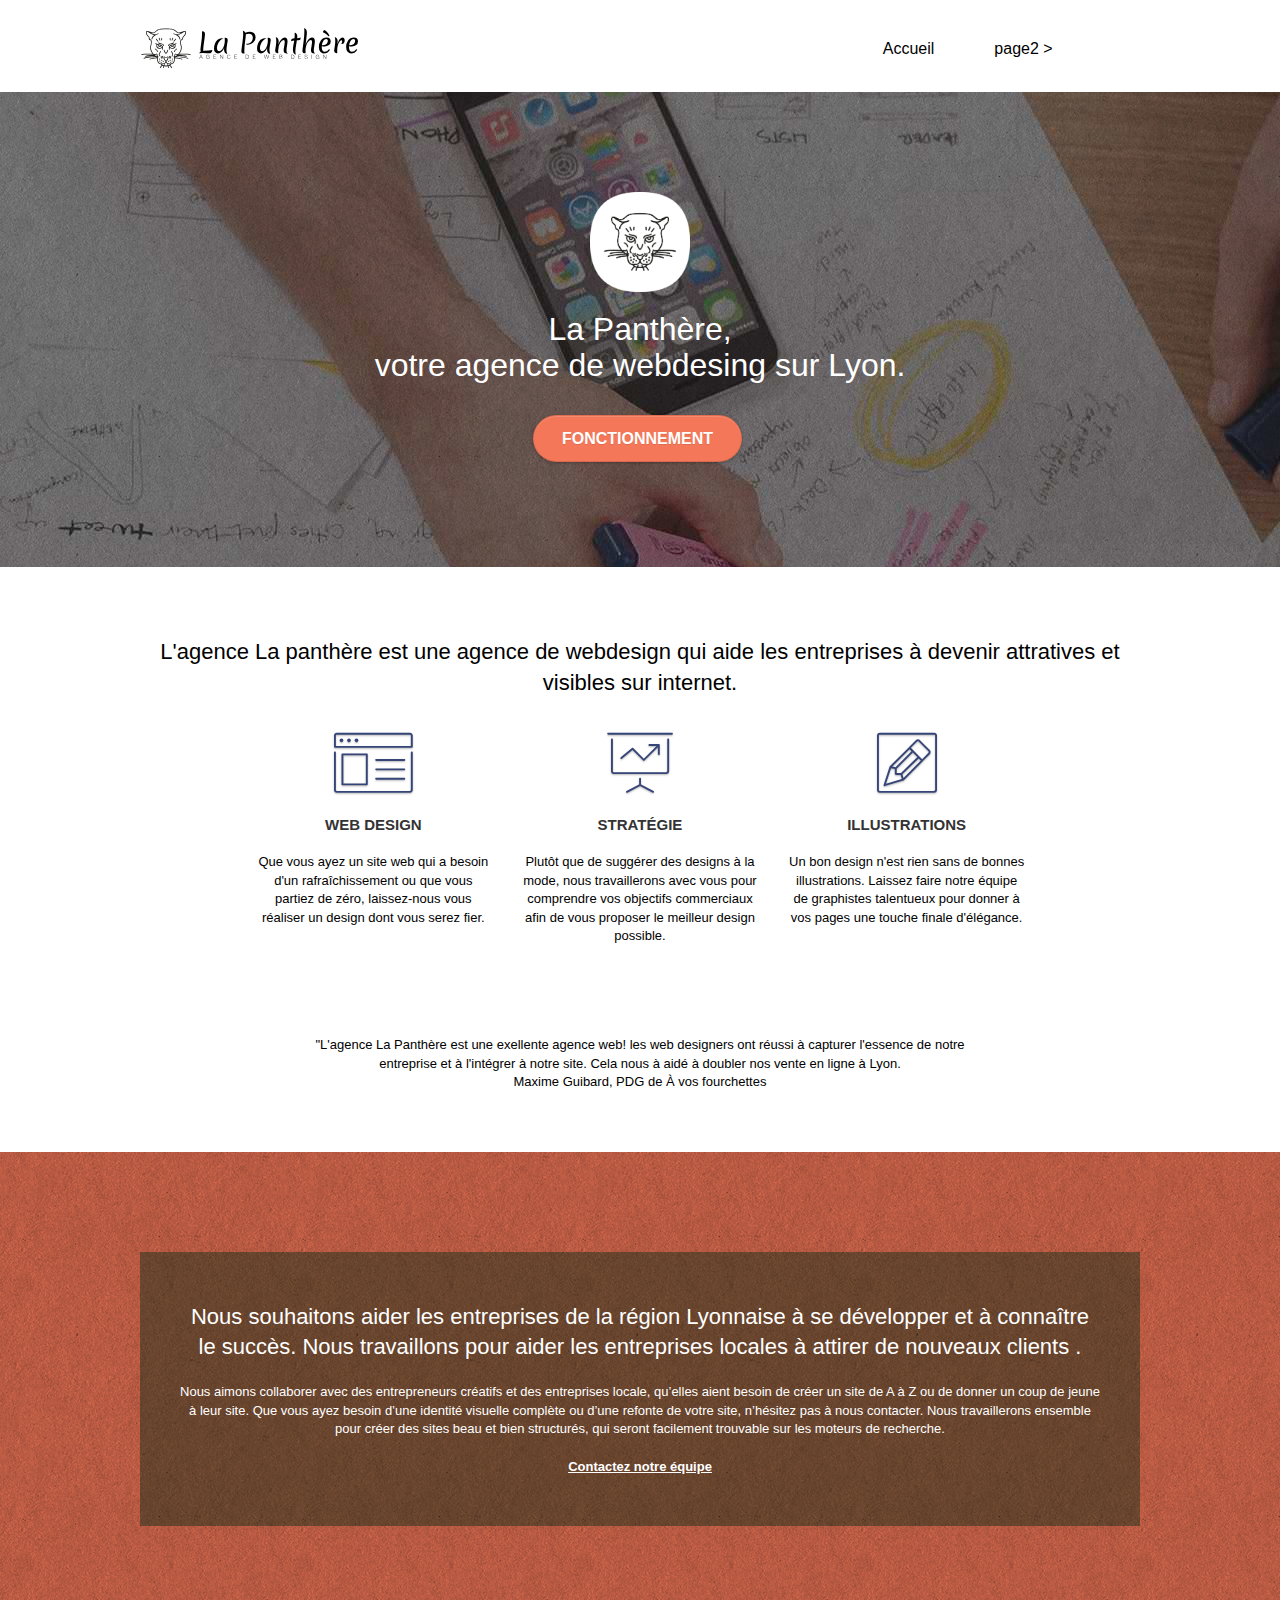
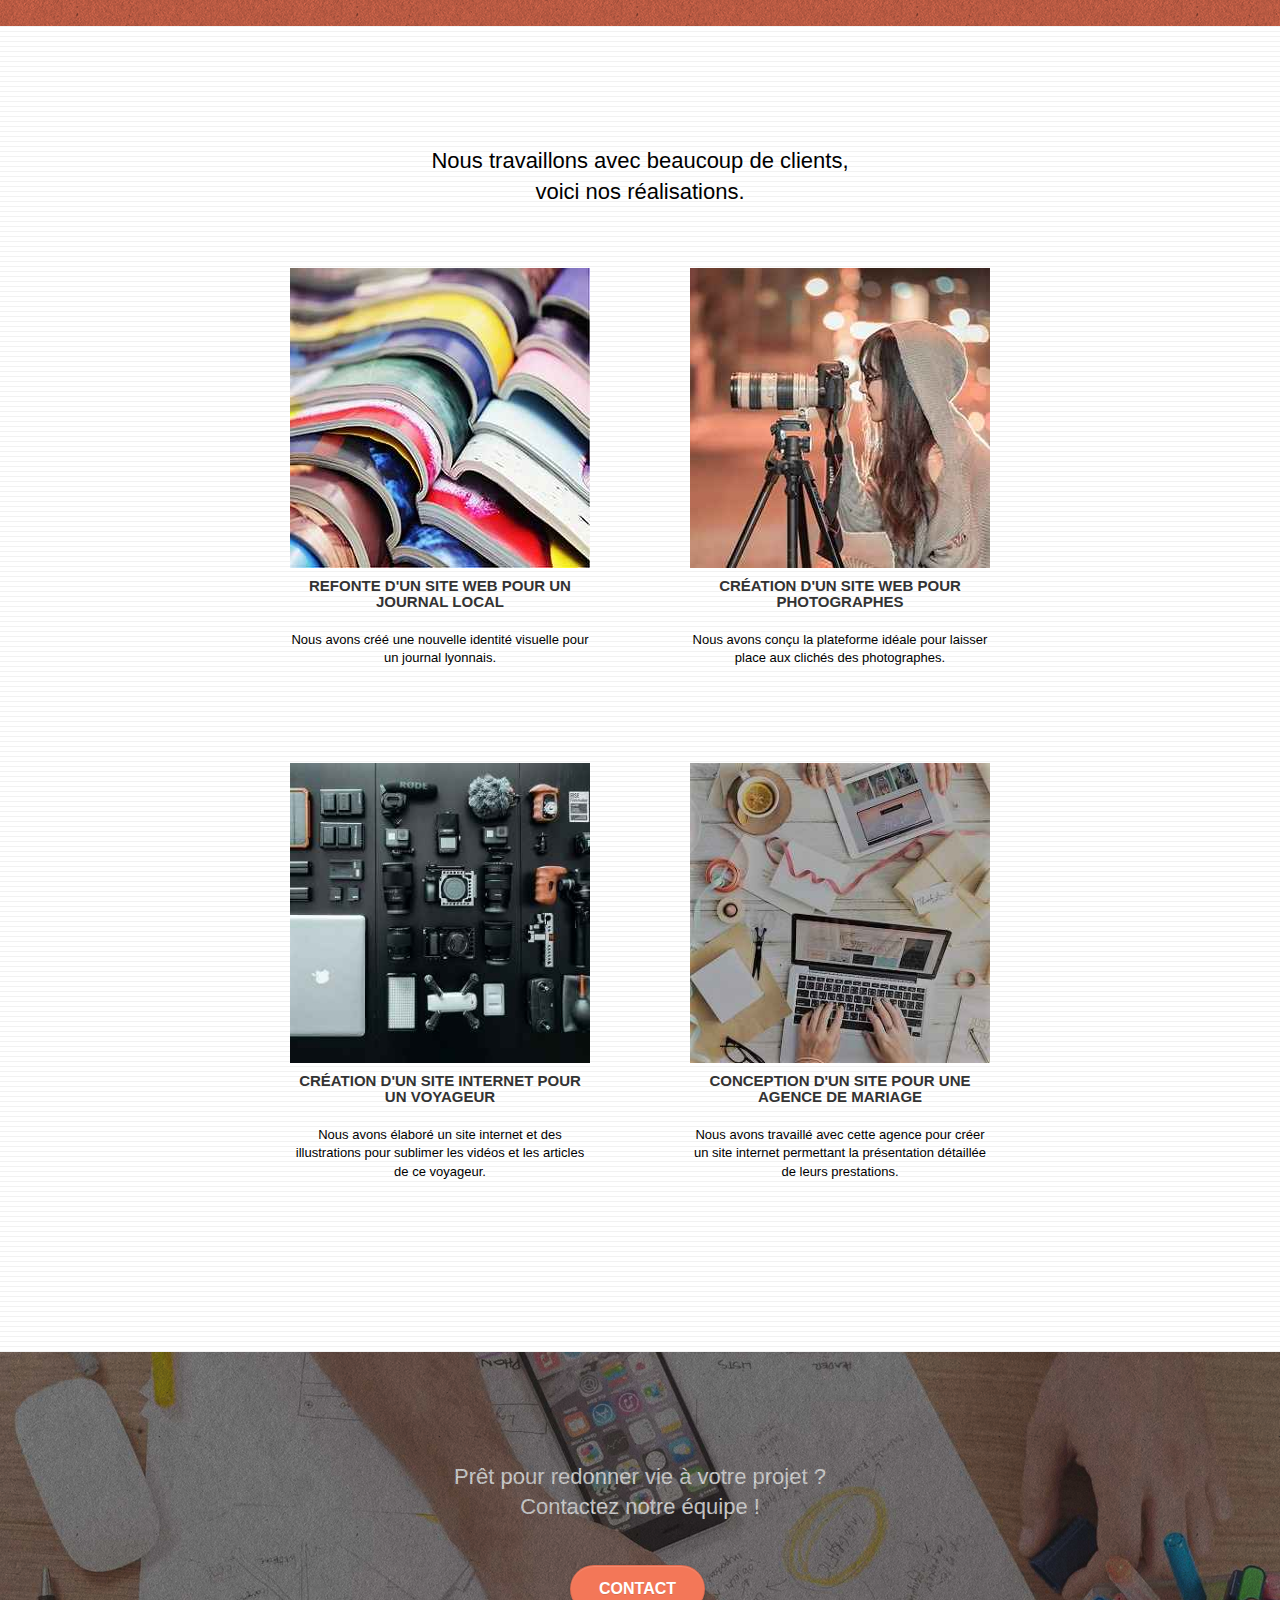
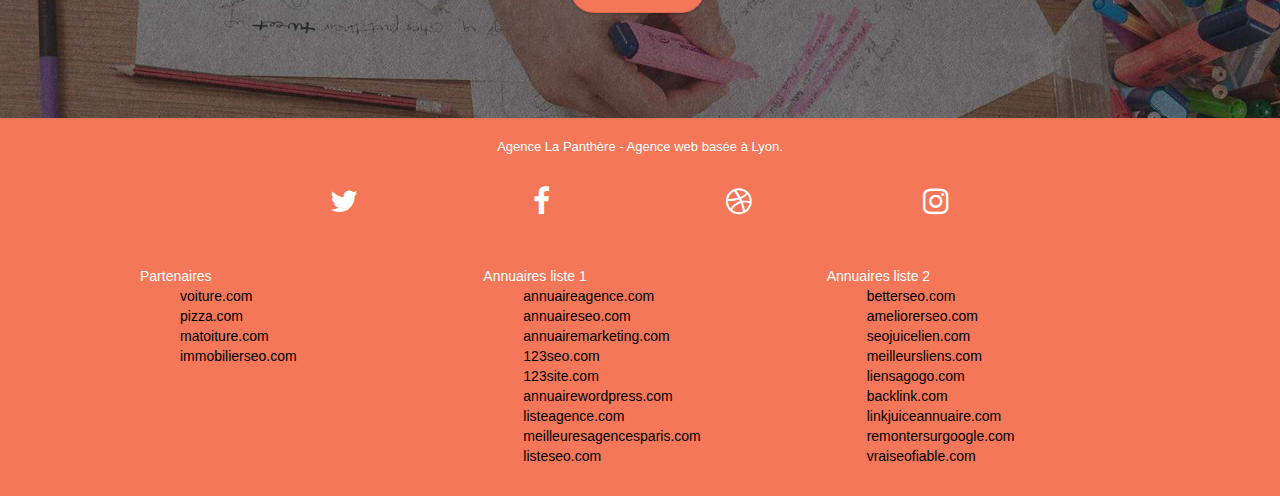
<file: index.html>
<!doctype html>
<html lang="fr">

<head>
	<meta charset="utf-8">
	<meta name="keywords" content="seo, google, site web, site internet, agence design paris, agence design, 
	agence design,agence design,agence design,agence design,agence design,agence design,agence design,agence design">
	<meta name="robot" content="index, follow" />
	<meta name="description" content="La Panthère, agence de webdesing sur Lyon. Besoin d'attractivité et de visibilité sur internet? 
	La panthère est votre agence de webdesign! n'hésitez plus, contactez nous!">
	<meta name="viewport" content="width=device-width, initial-scale=1.0, viewport-fit=cover">
	<link rel="shortcut icon" type="image/png" href="favicon.jpg">

	<title>La Panthère - webdesing</title>
	<link rel="stylesheet" type="text/css" href="./css/bootstrap.css">
	<link rel="stylesheet" type="text/css" href="style.css">
	<link rel="stylesheet" type="text/css" href="./css/font-awesome.css">
	<link rel="stylesheet" type="text/css" href="./css/et-line.css">



	<script src="./js/jquery-2.1.0.js"></script>
	<script src="./js/bootstrap.js"></script>
	<script src="./js/blocs.js"></script>
	<script src="./js/jquery.touchSwipe.js" defer></script>
	<script src="./js/gmaps.js"></script>




	<!-- Analytics -->
	<!-- Global site tag (gtag.js) - Google Analytics -->
	<script async src="https://www.googletagmanager.com/gtag/js?id=G-VVWZL56P0Z"></script>
	<script>
		window.dataLayer = window.dataLayer || [];
		function gtag() { dataLayer.push(arguments); }
		gtag('js', new Date());

		gtag('config', 'G-VVWZL56P0Z');
	</script>

	<meta name="google-site-verification" content="e6_CYgJrzalyBpqmI57DY7uY6HzRJ-beYTZ2-AWaoMU" />
	<!-- Analytics END -->

</head>

<body>
	<!-- Principal conteneur -->
	<div class="page-container">

		<!-- bloc-0 -->
		<header>
			<div class="bloc bgc-white l-bloc " id="bloc-0">
				<div class="container bloc-sm">

					<nav class="navbar row">
						<div class="navbar-header">
							<a class="navbar-brand" href="index.html"><img src="img/agence-la-panthere-monochrome.svg"
									alt="Logo agence de web desing La Panthère" height="40" /></a>
							<button id="nav-toggle" type="button" class="ui-navbar-toggle navbar-toggle"
								data-toggle="collapse" data-target=".navbar-1">
								<span class="sr-only">Toggle navigation</span><span class="icon-bar"></span><span
									class="icon-bar"></span><span class="icon-bar"></span>
							</button>
						</div>
						<div class="collapse navbar-collapse navbar-1 special-dropdown-nav">
							<ul class="site-navigation nav navbar-nav">
								<li>
									<a href="index.html">Accueil</a>
								</li>
								<li>
								</li>
								<li>
									<a href="page2.html">page2 &gt;</a>
								</li>
							</ul>
						</div>
					</nav>
				</div>
			</div>
		</header>
		<!-- bloc-0 END -->

		<!-- bloc-1-presentation -->
		<main>
			<section
				class="bloc bgc-dark-slate-blue bg-banniere d-bloc bg-t-edge bloc-bg-texture texture-paper b-parallax"
				id="bloc-1-hero">
				<div class="container bloc-lg">
					<div class="row tight-width-whitespace">
						<div class="col-sm-12">
							<img src="img/logo.png" class="center-block image-resize-mode" width="100"
								alt="Logo La panthère" />
							<h1 class="text-center hero-bloc-text tc-white ">
								La Panthère, <br>votre agence de webdesing sur Lyon.
							</h1>
							<div class="text-center">
								<a href="#function" class="btn btn-lg btn-clean btn-rd cta-hero btn-atomic-tangerine"
									id="cta-hero">Fonctionnement</a>
							</div>
						</div>
					</div>
				</div>
			</section>
			<!-- bloc-1-presentation END -->

			<!-- bloc-2-services -->
			<section class="bloc bgc-white l-bloc" id="bloc-2-services">
				<div class="container bloc-md">
					<div class="row">
						<h2 class="col-sm-12 text-center" id="function">
							L'agence La panthère est une agence de webdesign qui aide les entreprises à devenir
							attratives
							et visibles sur internet.
						</h2>
					</div>
					<div class="row voffset-lg med-width-whitespace">
						<div class="col-sm-4">
							<div class="text-center">
								<span class="et-icon-browser sm-shadow icon-dark-slate-blue icons icon-lg"></span>
							</div>
							<h3 class="mg-md text-center">
								Web design
							</h3>
							<p class="text-center ">
								Que vous ayez un site web qui a besoin d'un rafraîchissement ou que vous partiez de
								zéro, laissez-nous vous réaliser un design dont vous serez fier.
							</p>
						</div>
						<div class="col-sm-4">
							<div class="text-center">
								<span class="et-icon-presentation sm-shadow icon-dark-slate-blue icons icon-lg"></span>
							</div>
							<h3 class="mg-md text-center">
								Stratégie
							</h3>
							<p class="text-center ">
								Plutôt que de suggérer des designs à la mode, nous travaillerons avec vous pour
								comprendre
								vos objectifs commerciaux afin de vous proposer le meilleur design possible.<br>
							</p>
						</div>
						<div class="col-sm-4">
							<div class="text-center">
								<span class="et-icon-edit sm-shadow icon-dark-slate-blue icons icon-lg"></span>
							</div>
							<h3 class="mg-md text-center">
								Illustrations
							</h3>
							<p class="text-center ">
								Un bon design n'est rien sans de bonnes illustrations. Laissez faire notre équipe de
								graphistes talentueux pour donner à vos pages une touche finale d'élégance.
							</p>
						</div>
					</div>
					<div class="row voffset-lg voffset">
						<p class="col-xs-12 col-md-8 col-md-offset-2 text-center">
							"L'agence La Panthère est une exellente agence web! les web designers
							ont réussi à capturer l'essence de notre entreprise et à l'intégrer
							à notre site. Cela nous à aidé à doubler nos vente en ligne à Lyon. <br>
							<span class="pdg_citation">Maxime Guibard, PDG de À vos fourchettes</span>
						</p>
					</div>
				</div>
			</section>

			<!-- bloc-2-services END -->

			<!-- bloc-3-what-i-do -->
			<section
				class="bloc tc-white bgc-atomic-tangerine bg-presentation d-bloc bloc-bg-texture texture-paper b-parallax"
				id="bloc-3-what-i-do">
				<div class="container bloc-lg">
					<div class="row tight-width-whitespace black-background">
						<div class="col-sm-12">
							<h2 class="mg-md text-center tc-white">
								Nous souhaitons aider les entreprises de la région Lyonnaise à se développer et à
								connaître
								le succès. Nous travaillons pour aider les entreprises locales à attirer de nouveaux
								clients
								.<br>
							</h2>
							<p class="text-center white">
								Nous aimons collaborer avec des entrepreneurs créatifs et des entreprises locale,
								qu’elles
								aient besoin de créer un site de A à Z ou de donner un coup de jeune à leur site. Que
								vous
								ayez besoin d’une identité visuelle complète ou d’une refonte de votre site, n’hésitez
								pas à
								nous contacter. Nous travaillerons ensemble pour créer des sites beau et bien
								structurés,
								qui seront facilement trouvable sur les moteurs de recherche. <br><br><a
									class="ltc-white bold-link" href="page2.html">Contactez notre équipe</a><br>
							</p>
						</div>
					</div>
				</div>
			</section>
			<!-- bloc-3-what-i-do END -->

			<!-- bloc-4-portfolio -->
			<section class="bloc bgc-white bg-lines-h2-bg bg-repeat l-bloc" id="bloc-4-portfolio">
				<div class="container bloc-lg">
					<div class="row">
						<h2 class="col-sm-12 text-center">
							Nous travaillons avec beaucoup de clients,<br>voici nos réalisations.
						</h2>
					</div>
					<div class="row tight-width-whitespace portfolio-row">
						<div class="col-sm-6">
							<a href="#" data-lightbox="img/1.webp" data-gallery-id="gallery-1"
								data-caption="Refonte d'un site web pour un journal local" data-frame="snapshot-lb"><img
									src="img/1.webp" alt="photographie de livres ouverts"
									class="img-responsive portfolio-thumb" height="300px" width="300px" /></a>
							<h3 class="mg-md text-center">
								Refonte d'un site web pour un journal local
							</h3>
							<p class="text-center">
								Nous avons créé une nouvelle identité visuelle pour un journal lyonnais.
							</p>
						</div>
						<div class="col-sm-6">
							<a href="#" data-lightbox="img/2.webp" data-gallery-id="gallery-1"
								data-caption="Création d'un site web pour photographes" data-frame="snapshot-lb"><img
									src="img/2.webp" class="img-responsive portfolio-thumb" height="300px" width="300px"
									alt="photographe en prise de vue" /></a>
							<h3 class="mg-md text-center">
								Création d'un site web pour photographes
							</h3>
							<p class="text-center">
								Nous avons conçu la plateforme idéale pour laisser place aux clichés des photographes.
							</p>
						</div>
					</div>
					<div class="row tight-width-whitespace portfolio-row">
						<div class="col-sm-6">
							<a href="#" data-lightbox="img/3.webp" data-gallery-id="gallery-1"
								data-caption="Création d'un site internet pour un voyageur"
								data-frame="snapshot-lb"><img src="img/3.webp" class="img-responsive portfolio-thumb"
									height="300px" width="300px" alt="matériel audiovisuel pour vlog" /></a>
							<h3 class="mg-md text-center">
								Création d'un site internet pour un voyageur
							</h3>
							<p class="text-center">
								Nous avons élaboré un site internet et des illustrations pour sublimer les vidéos et les
								articles de ce voyageur.
							</p>
						</div>
						<div class="col-sm-6">
							<a href="#" data-lightbox="img/4.webp" data-gallery-id="gallery-1"
								data-caption="Conception d'un site pour une agence de mariage"
								data-frame="snapshot-lb"><img src="img/4.webp" class="img-responsive portfolio-thumb"
									height="300px" width="300px" alt="organisation d'un mariage" /></a>
							<h3 class="mg-md text-center">
								Conception d'un site pour une agence de mariage
							</h3>
							<p class="text-center">
								Nous avons travaillé avec cette agence pour créer un site internet permettant la
								présentation détaillée de leurs prestations.
							</p>
						</div>
					</div>
				</div>
			</section>
			<!-- bloc-4-portfolio END -->

			<!-- bloc-5-cta -->
			<section class="bloc bgc-dark-slate-blue bg-banniere d-bloc bloc-bg-texture texture-paper" id="bloc-5-cta">
				<div class="container bloc-lg">
					<div class="row">
						<h2 class="mg-md text-center tc-white">
							Prêt pour redonner vie à votre projet ?<br>Contactez notre équipe !
						</h2>
						<div class="col-sm-12 text-center">
							<a href="page2.html"
								class="btn btn-atomic-tangerine btn-clean btn-rd btn-lg cta-hero">Contact</a>
						</div>
					</div>
				</div>
			</section>
		</main>
		<!-- bloc-5-cta END -->

		<!-- Footer - bloc-8 -->
		<footer class="bloc bgc-atomic-tangerine d-bloc" id="bloc-8">
			<div class="container bloc-sm">
				<div class="row">
					<div class="col-sm-12">
						<p class="text-center white">
							Agence La Panthère - Agence web basée à Lyon.<br>
						</p>
						<div class="row row-no-gutters social">
							<div class="bloc-social">
								<div class="col-sm-3">
									<div class="text-center">
										<a class="social-twitter" href="twitter.com"><span
												class="fa fa-twitter icon-md"></span></a>
									</div>
								</div>
								<div class="col-sm-3">
									<div class="text-center">
										<a class="social-facebook" href="facebook.com"><span
												class="fa fa-facebook icon-md"></span></a>
									</div>
								</div>
								<div class="col-sm-3">
									<div class="text-center">
										<a class="social-dribbble" href="dribbble.com"><span
												class="fa fa-dribbble icon-md"></span></a>
									</div>
								</div>
								<div class="col-sm-3">
									<div class="text-center">
										<a class="social-insta" href="instagram.com"><span
												class="fa fa-instagram icon-md"></span></a>
									</div>
								</div>
							</div>

							<div class="link-row">
								<div class="col-sm-4">
									Partenaires
									<ul>
										<li><a href="voiture.com">voiture.com</a></li>
										<li><a href="pizza.com">pizza.com</a></li>
										<li><a href="matoiture.com">matoiture.com</a></li>
										<li><a href="immobilierseo.com">immobilierseo.com</a></li>
									</ul>
								</div>
								<div class="col-sm-4">
									Annuaires liste 1
									<ul>
										<li><a href="annuaireagence.com">annuaireagence.com</a></li>
										<li><a href="annuaireseo.com">annuaireseo.com</a></li>
										<li><a href="annuairemarketing.com">annuairemarketing.com</a></li>
										<li><a href="123seoture.com">123seo.com</a></li>
										<li><a href="123site.com">123site.com</a></li>
										<li><a href="annuairewordpress.com">annuairewordpress.com</a></li>
										<li><a href="listeagence.com">listeagence.com</a></li>
										<li><a href="meilleuresagencesparis.com">meilleuresagencesparis.com</a></li>
										<li><a href="listeseo.com">listeseo.com</a></li>
									</ul>
								</div>
								<div class="col-sm-4">
									Annuaires liste 2
									<ul>
										<li><a href="betterseo.com">betterseo.com</a></li>
										<li><a href="ameliorerseo.com">ameliorerseo.com</a></li>
										<li><a href="seojuicelien.com">seojuicelien.com</a></li>
										<li><a href="meilleursliens.com">meilleursliens.com</a></li>
										<li><a href="liensagogo.com">liensagogo.com</a></li>
										<li><a href="backlink.com">backlink.com</a></li>
										<li><a href="linkjuiceannuaire.com">linkjuiceannuaire.com</a></li>
										<li><a href="remontersurgoogle.com">remontersurgoogle.com</a></li>
										<li><a href="vraiseofiable.com">vraiseofiable.com</a></li>
									</ul>
								</div>
							</div>
						</div>
					</div>
				</div>
		</footer>
		<!-- Footer - bloc-8 END -->

	</div>
	<!-- Principal conteneur END -->


</body>

</html>
</file>
<file: style.css>
body {
    margin: 0;
    padding: 0;
    background: #FFF;
    overflow-x: hidden;
    -webkit-font-smoothing: antialiased;
    -moz-osx-font-smoothing: grayscale;
}

a,
button {
    transition: all .3s ease-in-out;
    outline: none !important;
}

a:hover {
    text-decoration: none;
    cursor: pointer;
}

#page-loading-blocs-notifaction {
    position: fixed;
    top: 0;
    bottom: 0;
    width: 100%;
    z-index: 100000;
    background: #FFFFFF url("img/pageload-spinner.gif") no-repeat center center;
}

.bloc {
    width: 100%;
    clear: both;
    background: 50% 50% no-repeat;
    padding: 0 50px;
    -webkit-background-size: cover;
    -moz-background-size: cover;
    -o-background-size: cover;
    background-size: cover;
    position: relative;
}

.bloc .container {
    padding-left: 0;
    padding-right: 0;
}


.bloc-lg {
    padding: 100px 50px;
}

.bloc-md {
    padding: 50px;
}

.bloc-sm {
    padding: 20px 50px;
}

.bg-center,
.bg-l-edge,
.bg-r-edge,
.bg-t-edge,
.bg-b-edge,
.bg-tl-edge,
.bg-bl-edge,
.bg-tr-edge,
.bg-br-edge,
.bg-repeat {
    -webkit-background-size: auto !important;
    -moz-background-size: auto !important;
    -o-background-size: auto !important;
    background-size: auto !important;
}

.bg-repeat {
    background: repeat;
}

.bg-t-edge {
    background: top no-repeat;
}

.bloc-bg-texture::before {
    content: "";
    background-size: 2px 2px;
    position: absolute;
    top: 0;
    bottom: 0;
    left: 0;
    right: 0;
}

.texture-paper::before {
    background: url("img/texture-paper.png");
    background-size: 280px 280px;
}

.b-parallax {
    background-attachment: fixed;
}

.d-bloc {
    color: rgb(255, 255, 255);
}

.d-bloc button:hover {
    color: rgba(255, 255, 255, .9);
}

.d-bloc .icon-round,
.d-bloc .icon-square,
.d-bloc .icon-rounded,
.d-bloc .icon-semi-rounded-a,
.d-bloc .icon-semi-rounded-b {
    border-color: rgba(255, 255, 255, .9);
}

.d-bloc .divider-h span {
    border-color: rgba(255, 255, 255, .2);
}

.d-bloc .a-btn,
.d-bloc .navbar a,
.d-bloc .navbar-brand,
.d-bloc a .icon-sm,
.d-bloc a .icon-md,
.d-bloc a .icon-lg,
.d-bloc a .icon-xl,
.d-bloc h1 a,
.d-bloc h2 a,
.d-bloc h3 a,
.d-bloc h4 a,
.d-bloc h5 a,
.d-bloc h6 a,
.d-bloc p a {
    color: rgb(255, 255, 255);
}

.d-bloc .a-btn:hover,
.d-bloc .navbar a:hover,
.d-bloc .navbar-brand:hover,
.d-bloc a:hover .icon-sm,
.d-bloc a:hover .icon-md,
.d-bloc a:hover .icon-lg,
.d-bloc a:hover .icon-xl,
.d-bloc h1 a:hover,
.d-bloc h2 a:hover,
.d-bloc h3 a:hover,
.d-bloc h4 a:hover,
.d-bloc h5 a:hover,
.d-bloc h6 a:hover,
.d-bloc p a:hover {
    color: rgba(255, 255, 255, 1);
}

.d-bloc .navbar-toggle .icon-bar {
    background: rgba(255, 255, 255, 1);
}

.d-bloc .btn-wire,
.d-bloc .btn-wire:hover {
    color: rgba(255, 255, 255, 1);
    border-color: rgba(255, 255, 255, 1);
}

.d-bloc .panel {
    color: rgba(0, 0, 0, .5);
}

.d-bloc .panel button:hover {
    color: rgba(0, 0, 0, .7);
}

.d-bloc .panel icon {
    border-color: rgba(0, 0, 0, .7);
}

.d-bloc .panel .divider-h span {
    border-color: rgba(0, 0, 0, .1);
}

.d-bloc .panel .a-btn {
    color: rgba(0, 0, 0, .6);
}

.d-bloc .panel .a-btn:hover {
    color: rgba(0, 0, 0, 1);
}

.d-bloc .panel .btn-wire,
.d-bloc .panel .btn-wire:hover {
    color: rgba(0, 0, 0, .7);
    border-color: rgba(0, 0, 0, .3);
}

.d-bloc .panel,
.l-bloc {
    color: rgba(0, 0, 0, .5);
}

.d-bloc .panel button:hover,
.l-bloc button:hover {
    color: rgba(0, 0, 0, .7);
}

.l-bloc .icon-round,
.l-bloc .icon-square,
.l-bloc .icon-rounded,
.l-bloc .icon-semi-rounded-a,
.l-bloc .icon-semi-rounded-b {
    border-color: rgba(0, 0, 0, .7);
}

.d-bloc .panel .divider-h span,
.l-bloc .divider-h span {
    border-color: rgba(0, 0, 0, .1);
}

.d-bloc .panel .a-btn,
.l-bloc .a-btn,
.l-bloc .navbar a,
.l-bloc .navbar-brand,
.l-bloc a .icon-sm,
.l-bloc a .icon-md,
.l-bloc a .icon-lg,
.l-bloc a .icon-xl,
.l-bloc h1 a,
.l-bloc h2 a,
.l-bloc h3 a,
.l-bloc h4 a,
.l-bloc h5 a,
.l-bloc h6 a,
.l-bloc p a {
    color: rgba(0, 0, 0, .6);
}

.d-bloc .panel .a-btn:hover,
.l-bloc .a-btn:hover,
.l-bloc .navbar a:hover,
.l-bloc .navbar-brand:hover,
.l-bloc a:hover .icon-sm,
.l-bloc a:hover .icon-md,
.l-bloc a:hover .icon-lg,
.l-bloc a:hover .icon-xl,
.l-bloc h1 a:hover,
.l-bloc h2 a:hover,
.l-bloc h3 a:hover,
.l-bloc h4 a:hover,
.l-bloc h5 a:hover,
.l-bloc h6 a:hover,
.l-bloc p a:hover {
    color: rgba(0, 0, 0, 1);
}

.l-bloc .navbar-toggle .icon-bar {
    color: rgba(0, 0, 0, .6);
}

.d-bloc .panel .btn-wire,
.d-bloc .panel .btn-wire:hover,
.l-bloc .btn-wire,
.l-bloc .btn-wire:hover {
    color: rgba(0, 0, 0, .7);
    border-color: rgba(0, 0, 0, .3);
}

.voffset {
    margin-top: 30px;
}

.voffset-lg {
    margin-top: 80px;
}

.row-no-gutters {
    margin-right: 0;
    margin-left: 0;
}

.row.row-no-gutters>[class^="col-"],
.row.row-no-gutters>[class*=" col-"] {
    padding-right: 0;
    padding-left: 0;
}

#bloc-1-hero h1 {
    font-size: 32px;
}

.center-block {
    height: 100px;
    width: 100px;
}

.navbar {
    margin-bottom: 0;
    z-index: 1;
}

.navbar-brand {
    height: auto;
    padding: 3px 15px;
    font-size: 25px;
    font-weight: normal;
    font-weight: 600;
    line-height: 44px;
}

.navbar-brand img {
    max-height: 200px;
    margin: 0 5px 0 0;
    display: inline;
}

.navbar-brand img[src$=svg] {
    min-width: 100px;
}

.nav-center .navbar-brand img {
    margin: 0;
}

.navbar .nav {
    padding-top: 2px;
    /* margin-right: -16px; */
    /* float: right; */
    padding-right: 5%;
    z-index: 1;
}

#bloc-0 {
    padding: 0 20px;
}

ul {
    list-style-type: none;
}

.nav>li {
    float: left;
    margin-top: 4px;
    font-size: 16px;
    margin-right: 20px;
}

.nav li a {
    padding: 10px;
    text-decoration: none;
}

.navbar-nav .open .dropdown-menu>li>a {
    text-align: inherit;
}

.nav>li a:hover,
.nav>li a:focus {
    background: transparent;
}

.navbar-toggle {
    margin: 10px 10px 0 0;
    border: 0px;
}

.navbar-toggle:hover {
    background: transparent !important;
}

.navbar-toggle .icon-bar {
    background-color: rgba(0, 0, 0, .5);
    width: 26px;
}

.nav-invert .navbar .nav {
    float: left;
}

.nav-invert .navbar-header,
.nav-invert .navbar-brand {
    float: right;
    position: relative;
    z-index: 2;
}

@media (min-width: 768px) {
    .site-navigation {
        position: absolute;
        top: 50%;
        right: 20px;
        transform: translate(0, -50%);
        -webkit-transform: translateY(-50%);
    }

    .nav>li .dropdown-menu a,
    .nav>li .dropdown-menu a:hover {
        color: #000000;
    }

    .nav-invert .site-navigation {
        left: 0;
        right: 0;
    }

    .nav-center {
        text-align: center;
    }

    .nav-center .navbar-header {
        width: 100%;
    }

    .nav-center .navbar-header,
    .nav-center .navbar-brand,
    .nav-center .nav>li {
        float: none;
        display: inline-block;
    }

    .nav-center .site-navigation {
        position: relative;
        width: 100%;
        right: 0;
        margin-right: 0px;
        margin-top: 20px;
    }

    .nav-center.mini-nav .navbar-toggle {
        float: none;
        margin: 10px auto 0;
    }
}

.nav>li>.dropdown a {
    background: none !important;
    display: block;
    padding: 14px 15px;
}

nav .caret {
    margin: 0 5px;
}

.dropdown-menu .dropdown-menu {
    top: -8px;
    left: 100%;
}

.dropdown-menu .dropmenu-flow-right {
    top: 100%;
    left: 0;
    margin-left: -1px;
    border-top-left-radius: 0;
    border-top-right-radius: 0;
}

.dropdown-menu .dropdown span {
    border: 4px solid black;
    border-top-color: transparent;
    border-right-color: transparent;
    border-bottom-color: transparent;
    margin: 6px -5px 0 0 !important;
    float: right;
}

.mg-md {
    margin-top: 10px;
    margin-bottom: 20px;
}

.mg-lg {
    margin-top: 10px;
    margin-bottom: 40px;
}

.btn {
    margin: 0 5px 5px 0;
}

.btn.pull-right {
    margin: 0 0 5px 5px;
}

.btn-d,
.btn-d:hover,
.btn-d:focus {
    color: #FFF;
    background: rgba(0, 0, 0, .3);
}

button {
    outline: none !important;
}

.btn-rd {
    border-radius: 40px;
}

.btn-clean {
    border: 1px solid rgba(0, 0, 0, .08);
    border-bottom-color: rgba(0, 0, 0, .1);
    text-shadow: 0 1px 0 rgba(0, 0, 1, .1);
    box-shadow: 0 1px 3px rgba(0, 0, 1, .25), inset 0 1px 0 0 rgba(255, 255, 255, .15);
}

.icon-md {
    font-size: 30px !important;
}

.icon-lg {
    font-size: 60px !important;
}

.sm-shadow {
    text-shadow: 0 1px 2px rgba(0, 0, 0, .3);
}

.panel-sq,
.panel-sq .panel-heading,
.panel-sq .panel-footer {
    border-radius: 0;
}

.panel-rd {
    border-radius: 30px;
}

.panel-rd .panel-heading {
    border-radius: 29px 29px 0 0;
}

.panel-rd .panel-footer {
    border-radius: 0 0 29px 29px;
}

.form-control {
    border-color: rgba(0, 0, 0, .1);
    box-shadow: none;
    height: 35px;
    margin: 0 0 10px 0;
    width: 100%;
}


.scrollToTop {
    width: 40px;
    height: 40px;
    position: fixed;
    bottom: 20px;
    right: 20px;
    opacity: 0;
    z-index: 500;
    transition: all .3s ease-in-out;
}

.scrollToTop span {
    margin-top: 6px;
}

.showScrollTop {
    font-size: 14px;
    opacity: 1;
}

a[data-lightbox] {
    position: relative;
    display: block;
    text-align: center;
}

a[data-lightbox]:hover::before {
    content: "+";
    font-family: "HelveticaNeue-Light", "Helvetica Neue Light", "Helvetica Neue", Helvetica, Arial;
    font-size: 32px;
    width: 50px;
    height: 50px;
    margin-left: -25px;
    border-radius: 50%;
    background: rgba(0, 0, 0, .6);
    color: #FFF;
    font-weight: 100;
    z-index: 1;
    position: absolute;
    top: 50%;
    transform: translateY(-50%);
    -webkit-transform: translateY(-50%);
}

a[data-lightbox]:hover img {
    opacity: 0.6;
    -webkit-animation-fill-mode: none;
    animation-fill-mode: none;
}

#lightbox-modal {
    display: flex;
    align-items: center;
}

#lightbox-modal .modal-dialog {
    width: 90%;
    max-width: 900px;
    margin: 0 auto 0;
}

#lightbox-modal .modal-dialog img {
    max-height: 90vh;
    margin: 0 auto;
}

.lightbox-caption {
    padding: 20px;
    color: #FFF;
    background: rgba(0, 0, 0, .5);
    position: absolute;
    left: 15px;
    right: 15px;
    bottom: 5px;
}

.close-lightbox {
    color: #FFF;
    font-size: 30px;
    position: absolute;
    top: 20px;
    right: 20px;
    z-index: 20;
    background: rgba(0, 0, 0, .5);
    border: none;
    line-height: 30px;
    padding: 0 9px 5px;
    opacity: 0.3;
}

.close-lightbox:hover,
.next-lightbox:hover,
.prev-lightbox:hover {
    opacity: 1.0;
    color: #FFF;
}

.next-lightbox,
.prev-lightbox {
    font-size: 20px;
    color: rgba(255, 255, 255, .9);
    background: rgba(0, 0, 0, .5);
    transition: all .2s ease-in-out;
    position: absolute;
    top: 45%;
    z-index: 1;
    opacity: 0.4;
}

.next-lightbox {
    padding: 6px 8px 1px 13px;
    right: 25px;
}

.prev-lightbox {
    padding: 6px 13px 1px 10px;
    left: 25px;
}

.snapshot-lb .modal-body {
    padding-bottom: 45px;
}

.snapshot-lb .lightbox-caption {
    padding: 0;
    color: rgba(0, 0, 0, .5);
    background: none;
}

h1,
h2,
h3,
h4,
h5,
h6,
p,
label,
.btn,
a {
    font-family: "helvetica";
    font-weight: 400;
    color: #000000 !important;
}

.container {
    max-width: 1000px;
}


.hero-bloc-text {
    font-size: 38px;
}

.hero-bloc-text-sub {
    font-size: 36px;
}

.statement-bloc-text {
    line-height: 26px;
    font-style: italic;
    font-size: 20px;
    text-align: center;
    font-weight: lighter;
    max-width: 520px;
    margin: auto auto auto auto;
}

p {
    font-size: 13px;
}

.tight-width-whitespace {

    margin: auto auto auto auto;
}

.h1 {
    font-size: 20px;
    font-family: "Open Sans";
}

.cta-hero {
    margin-top: 22px;
    color: #FFFFFF !important;
    text-transform: uppercase;
    padding: 12px 28px 12px 28px;
    font-size: 16px;
    font-weight: 700;
}

.social {

    margin: auto auto auto auto;
}

h2 {
    font-size: 22px;
    line-height: 1.4em;
}

h3 {
    font-size: 15px;
    text-transform: uppercase;
    font-weight: 700;
    color: #333333 !important;
}

.med-width-whitespace {
    max-width: 800px;
    margin: auto auto auto auto;
    box-shadow: 0px 0px 0px #000000;
}

h1 {
    color: #333333 !important;
}

h4 {
    color: #333333 !important;
}

.icons {
    margin-bottom: 14px;
    margin-top: 24px;
}

.black {
    color: #000000 !important;
}

.white {
    color: #FFFFFF !important;
}

.col-sm-6 {
    height: 445px;
    width: 300px;
    padding: 0;
}

.col-sm-12 {
    padding: 0;
}

.img-responsive.portfolio-thumb {
    /* margin-bottom: 24px; */
    height: 300px;
    min-width: 300px;
}

.portfolio-row {
    margin-bottom: 44px;
    margin-top: 50px;
    display: flex;
    justify-content: space-around;
    padding: 0;
}

.bloc-sm-12.link-row {
    display: flex;
    justify-content: space-around;
    padding-left: 20px;
}

.link-row a {
    color: #000000;
}

.bloc-social {
    padding: 20px 120px;
    height: 100px;
}

.avatar {
    box-shadow: 0px 4px 9px rgba(0, 0, 0, 0.3);
}

.black-background {
    background-color: rgba(92, 80, 50, 0.7);
    padding: 40px 40px 40px 40px;
}

.bold-link {
    font-weight: 900;
    text-decoration: underline !important;
}

.bgc-white {
    background-color: #FFFFFF;
}

.bgc-dark-slate-blue {
    background-color: #364577;
}

.bgc-atomic-tangerine {
    background-color: #f37758;
}

.tc-white {
    color: #ffffff !important;
}

.tc-white2 {
    color: #000000 !important;
}

.btn-atomic-tangerine {
    background: #f37758;
    color: #FFFFFF !important;
}

.btn-atomic-tangerine:hover {
    background: #eb966f !important;
    color: #aa1e1e !important;
}

.ltc-white {
    color: #FFFFFF !important;
}

.ltc-white:hover {
    color: #cccccc !important;
}

.ltc-atomic-tangerine {
    color: #F3976C !important;
}

.ltc-atomic-tangerine:hover {
    color: #c27956 !important;
}

.icon-dark-slate-blue {
    color: #364577 !important;
    border-color: #364577 !important;
}

.bg-dots-bg {
    background-image: url("img/dots-bg.png");
}

.bg-lines-h2-bg {
    background-image: url("img/lines-h2-bg.png");
}

.bg-banniere {
    background-image: url("img/agence-la-panthere.webp");
}

.bg-presentation {
    background-image: url("img/image-de-presentation.webp");
}

@media (max-width: 1024px) {
    .bloc {
        padding-left: 20px;
        padding-right: 20px;
    }

    .bloc.full-width-bloc,
    .bloc-tile-2.full-width-bloc .container,
    .bloc-tile-3.full-width-bloc .container,
    .bloc-tile-4.full-width-bloc .container {
        padding-left: 0;
        padding-right: 0;
    }
}

@media (max-width: 992px) and (min-width: 768px) {
    .navbar .nav {
        max-width: 80%
    }


    .nav-center.navbar .nav {
        max-width: 100%
    }
}

@media only screen and (min-device-width: 768px) and (max-device-width: 1024px) and (orientation: landscape) {
    .b-parallax {
        background-attachment: scroll;
    }
}

@media only screen and (min-device-width: 1024px) and (max-device-width: 1366px) and (-webkit-min-device-pixel-ratio: 1.5) {
    .b-parallax {
        background-attachment: scroll;
    }
}

@media (max-width: 991px) {
    .container {
        width: 100%;
    }

    .b-parallax {
        background-attachment: scroll;
    }

    .page-container,
    #hero-bloc {
        overflow-x: hidden;
        position: relative;
    }

    .bloc {
        padding-left: constant(safe-area-inset-left);
        padding-right: constant(safe-area-inset-right);
    }

    .bloc-group,
    .bloc-group .bloc {
        display: block;
        width: 100%;
    }

    .bloc-fill-screen .fill-bloc-top-edge,
    .bloc-fill-screen .fill-bloc-bottom-edge {
        padding: 0 20px;
        padding-left: constant(safe-area-inset-left);
        padding-right: constant(safe-area-inset-right);
    }
}

@media (max-width: 767px) {
    .page-container {
        overflow-x: hidden;
        position: relative;
    }

    #bloc-2-services {
        padding: 0 20px;
    }

    #bloc-4-portfolio {
        padding: 0 20px;
        display: flex;
        flex-direction: column;
    }

    .portfolio-row {
        flex-direction: column;
        align-items: center;
    }

    .bloc-social {
        padding: 20px 20px;
        display: flex;
        justify-content: space-around;
    }

    h1,
    h2,
    h3,
    h4,
    h5,
    h6,
    p,
    #disqus_thread {
        padding-left: 10px !important;
        padding-right: 10px !important;
    }

    .b-parallax {
        background-attachment: scroll;
    }

    .navbar .nav {
        padding-top: 0;
        border-top: 1px solid rgba(0, 0, 0, .2);
        float: none !important;
    }

    .navbar.row {
        margin-left: 0;
        margin-right: 0;
    }

    .site-navigation {
        position: inherit;
        transform: none;
        -webkit-transform: none;
        -ms-transform: none;
    }

    .nav>li {
        margin-top: 0;
        border-bottom: 1px solid rgba(0, 0, 0, .1);
        background: rgba(0, 0, 0, .05);
        text-align: left;
        padding-left: 15px;
        width: 100%;
    }

    .nav>li:hover {
        background: rgba(0, 0, 0, .08);
    }

    .dropdown .dropdown a .caret {
        float: none;
        margin: 5px 0 0 10px !important;
        border: 4px solid black;
        border-bottom-color: transparent;
        border-right-color: transparent;
        border-left-color: transparent;
    }

    #hero-bloc .navbar .nav {
        background: rgba(0, 0, 0, .8);
    }

    #hero-bloc .navbar .nav a {
        color: rgb(255, 255, 255);
    }

    .hero {
        padding: 50px 0;
    }

    .hero-nav {
        left: -1px;
        right: -1px;
    }

    .navbar-collapse {
        padding: 0;
        overflow-x: hidden;
        -webkit-box-shadow: none;
        box-shadow: none;
    }

    .navbar-brand img {
        height: 40px;
        width: 215px;
    }

    .nav-invert .navbar-header {
        float: none;
        width: 100%;
    }

    .nav-invert .navbar-toggle {
        float: left;
        margin-left: 10px;
    }

    .bloc {
        padding-left: 0;
        padding-right: 0;
    }

    .bloc-xxl,
    .bloc-xl,
    .bloc-lg {
        padding: 40px 0;
    }

    .bloc-sm,
    .bloc-md {
        padding-left: 0;
        padding-right: 0;
    }

    .bloc-tile-2 .container,
    .bloc-tile-3 .container,
    .bloc-tile-4 .container,
    .bloc-fill-screen .fill-bloc-top-edge,
    .bloc-fill-screen .fill-bloc-bottom-edge {
        padding-left: 0;
        padding-right: 0;
    }

    .a-block {
        padding: 0 10px;
    }

    .btn-dwn {
        display: none;
    }

    .voffset {
        margin-top: 5px;
    }

    .voffset-md {
        margin-top: 20px;
    }

    .voffset-lg {
        margin-top: 30px;
    }

    form {
        padding: 5px;
    }

    .close-lightbox {
        display: inline-block;
    }

    .blocsapp-device-iphone5 {
        background-size: 216px 425px;
        padding-top: 60px;
        width: 216px;
        height: 425px;
    }

    .blocsapp-device-iphone5 img {
        width: 180px;
        height: 320px;
    }


}

@media (max-width: 400px) {
    .bloc {
        padding-left: 0;
        padding-right: 0;
    }
}

@media (max-width: 767px) {
    .bloc-mob-center-text {
        text-align: center;
    }
}
</file>
<file: css/et-line.css>
@font-face {
    font-family: et-line;
    src: url(../fonts/et-line.eot);
    src: url(../fonts/et-line.eot?#iefix) format('embedded-opentype'), url(../fonts/et-line.woff) format('woff'), url(../fonts/et-line.ttf) format('truetype'), url(../fonts/et-line.svg#et-line) format('svg');
    font-weight: 400;
    font-style: normal
}

.et-icon-adjustments,
.et-icon-alarmclock,
.et-icon-anchor,
.et-icon-aperture,
.et-icon-attachment,
.et-icon-bargraph,
.et-icon-basket,
.et-icon-beaker,
.et-icon-bike,
.et-icon-book-open,
.et-icon-briefcase,
.et-icon-browser,
.et-icon-calendar,
.et-icon-camera,
.et-icon-caution,
.et-icon-chat,
.et-icon-circle-compass,
.et-icon-clipboard,
.et-icon-clock,
.et-icon-cloud,
.et-icon-compass,
.et-icon-desktop,
.et-icon-dial,
.et-icon-document,
.et-icon-documents,
.et-icon-download,
.et-icon-dribbble,
.et-icon-edit,
.et-icon-envelope,
.et-icon-expand,
.et-icon-facebook,
.et-icon-flag,
.et-icon-focus,
.et-icon-gears,
.et-icon-genius,
.et-icon-gift,
.et-icon-global,
.et-icon-globe,
.et-icon-googleplus,
.et-icon-grid,
.et-icon-happy,
.et-icon-hazardous,
.et-icon-heart,
.et-icon-hotairballoon,
.et-icon-hourglass,
.et-icon-key,
.et-icon-laptop,
.et-icon-layers,
.et-icon-lifesaver,
.et-icon-lightbulb,
.et-icon-linegraph,
.et-icon-linkedin,
.et-icon-lock,
.et-icon-magnifying-glass,
.et-icon-map,
.et-icon-map-pin,
.et-icon-megaphone,
.et-icon-mic,
.et-icon-mobile,
.et-icon-newspaper,
.et-icon-notebook,
.et-icon-paintbrush,
.et-icon-paperclip,
.et-icon-pencil,
.et-icon-phone,
.et-icon-picture,
.et-icon-pictures,
.et-icon-piechart,
.et-icon-presentation,
.et-icon-pricetags,
.et-icon-printer,
.et-icon-profile-female,
.et-icon-profile-male,
.et-icon-puzzle,
.et-icon-quote,
.et-icon-recycle,
.et-icon-refresh,
.et-icon-ribbon,
.et-icon-rss,
.et-icon-sad,
.et-icon-scissors,
.et-icon-scope,
.et-icon-search,
.et-icon-shield,
.et-icon-speedometer,
.et-icon-strategy,
.et-icon-streetsign,
.et-icon-tablet,
.et-icon-target,
.et-icon-telescope,
.et-icon-toolbox,
.et-icon-tools,
.et-icon-tools-2,
.et-icon-trophy,
.et-icon-tumblr,
.et-icon-twitter,
.et-icon-upload,
.et-icon-video,
.et-icon-wallet,
.et-icon-wine {
    font-family: et-line;
    speak: none;
    font-style: normal;
    font-weight: 400;
    font-variant: normal;
    text-transform: none;
    line-height: 1;
    -webkit-font-smoothing: antialiased;
    -moz-osx-font-smoothing: grayscale;
    display: inline-block
}

.et-icon-mobile:before {
    content: "\e000"
}

.et-icon-laptop:before {
    content: "\e001"
}

.et-icon-desktop:before {
    content: "\e002"
}

.et-icon-tablet:before {
    content: "\e003"
}

.et-icon-phone:before {
    content: "\e004"
}

.et-icon-document:before {
    content: "\e005"
}

.et-icon-documents:before {
    content: "\e006"
}

.et-icon-search:before {
    content: "\e007"
}

.et-icon-clipboard:before {
    content: "\e008"
}

.et-icon-newspaper:before {
    content: "\e009"
}

.et-icon-notebook:before {
    content: "\e00a"
}

.et-icon-book-open:before {
    content: "\e00b"
}

.et-icon-browser:before {
    content: "\e00c"
}

.et-icon-calendar:before {
    content: "\e00d"
}

.et-icon-presentation:before {
    content: "\e00e"
}

.et-icon-picture:before {
    content: "\e00f"
}

.et-icon-pictures:before {
    content: "\e010"
}

.et-icon-video:before {
    content: "\e011"
}

.et-icon-camera:before {
    content: "\e012"
}

.et-icon-printer:before {
    content: "\e013"
}

.et-icon-toolbox:before {
    content: "\e014"
}

.et-icon-briefcase:before {
    content: "\e015"
}

.et-icon-wallet:before {
    content: "\e016"
}

.et-icon-gift:before {
    content: "\e017"
}

.et-icon-bargraph:before {
    content: "\e018"
}

.et-icon-grid:before {
    content: "\e019"
}

.et-icon-expand:before {
    content: "\e01a"
}

.et-icon-focus:before {
    content: "\e01b"
}

.et-icon-edit:before {
    content: "\e01c"
}

.et-icon-adjustments:before {
    content: "\e01d"
}

.et-icon-ribbon:before {
    content: "\e01e"
}

.et-icon-hourglass:before {
    content: "\e01f"
}

.et-icon-lock:before {
    content: "\e020"
}

.et-icon-megaphone:before {
    content: "\e021"
}

.et-icon-shield:before {
    content: "\e022"
}

.et-icon-trophy:before {
    content: "\e023"
}

.et-icon-flag:before {
    content: "\e024"
}

.et-icon-map:before {
    content: "\e025"
}

.et-icon-puzzle:before {
    content: "\e026"
}

.et-icon-basket:before {
    content: "\e027"
}

.et-icon-envelope:before {
    content: "\e028"
}

.et-icon-streetsign:before {
    content: "\e029"
}

.et-icon-telescope:before {
    content: "\e02a"
}

.et-icon-gears:before {
    content: "\e02b"
}

.et-icon-key:before {
    content: "\e02c"
}

.et-icon-paperclip:before {
    content: "\e02d"
}

.et-icon-attachment:before {
    content: "\e02e"
}

.et-icon-pricetags:before {
    content: "\e02f"
}

.et-icon-lightbulb:before {
    content: "\e030"
}

.et-icon-layers:before {
    content: "\e031"
}

.et-icon-pencil:before {
    content: "\e032"
}

.et-icon-tools:before {
    content: "\e033"
}

.et-icon-tools-2:before {
    content: "\e034"
}

.et-icon-scissors:before {
    content: "\e035"
}

.et-icon-paintbrush:before {
    content: "\e036"
}

.et-icon-magnifying-glass:before {
    content: "\e037"
}

.et-icon-circle-compass:before {
    content: "\e038"
}

.et-icon-linegraph:before {
    content: "\e039"
}

.et-icon-mic:before {
    content: "\e03a"
}

.et-icon-strategy:before {
    content: "\e03b"
}

.et-icon-beaker:before {
    content: "\e03c"
}

.et-icon-caution:before {
    content: "\e03d"
}

.et-icon-recycle:before {
    content: "\e03e"
}

.et-icon-anchor:before {
    content: "\e03f"
}

.et-icon-profile-male:before {
    content: "\e040"
}

.et-icon-profile-female:before {
    content: "\e041"
}

.et-icon-bike:before {
    content: "\e042"
}

.et-icon-wine:before {
    content: "\e043"
}

.et-icon-hotairballoon:before {
    content: "\e044"
}

.et-icon-globe:before {
    content: "\e045"
}

.et-icon-genius:before {
    content: "\e046"
}

.et-icon-map-pin:before {
    content: "\e047"
}

.et-icon-dial:before {
    content: "\e048"
}

.et-icon-chat:before {
    content: "\e049"
}

.et-icon-heart:before {
    content: "\e04a"
}

.et-icon-cloud:before {
    content: "\e04b"
}

.et-icon-upload:before {
    content: "\e04c"
}

.et-icon-download:before {
    content: "\e04d"
}

.et-icon-target:before {
    content: "\e04e"
}

.et-icon-hazardous:before {
    content: "\e04f"
}

.et-icon-piechart:before {
    content: "\e050"
}

.et-icon-speedometer:before {
    content: "\e051"
}

.et-icon-global:before {
    content: "\e052"
}

.et-icon-compass:before {
    content: "\e053"
}

.et-icon-lifesaver:before {
    content: "\e054"
}

.et-icon-clock:before {
    content: "\e055"
}

.et-icon-aperture:before {
    content: "\e056"
}

.et-icon-quote:before {
    content: "\e057"
}

.et-icon-scope:before {
    content: "\e058"
}

.et-icon-alarmclock:before {
    content: "\e059"
}

.et-icon-refresh:before {
    content: "\e05a"
}

.et-icon-happy:before {
    content: "\e05b"
}

.et-icon-sad:before {
    content: "\e05c"
}

.et-icon-facebook:before {
    content: "\e05d"
}

.et-icon-twitter:before {
    content: "\e05e"
}

.et-icon-googleplus:before {
    content: "\e05f"
}

.et-icon-rss:before {
    content: "\e060"
}

.et-icon-tumblr:before {
    content: "\e061"
}

.et-icon-linkedin:before {
    content: "\e062"
}

.et-icon-dribbble:before {
    content: "\e063"
}
</file>
